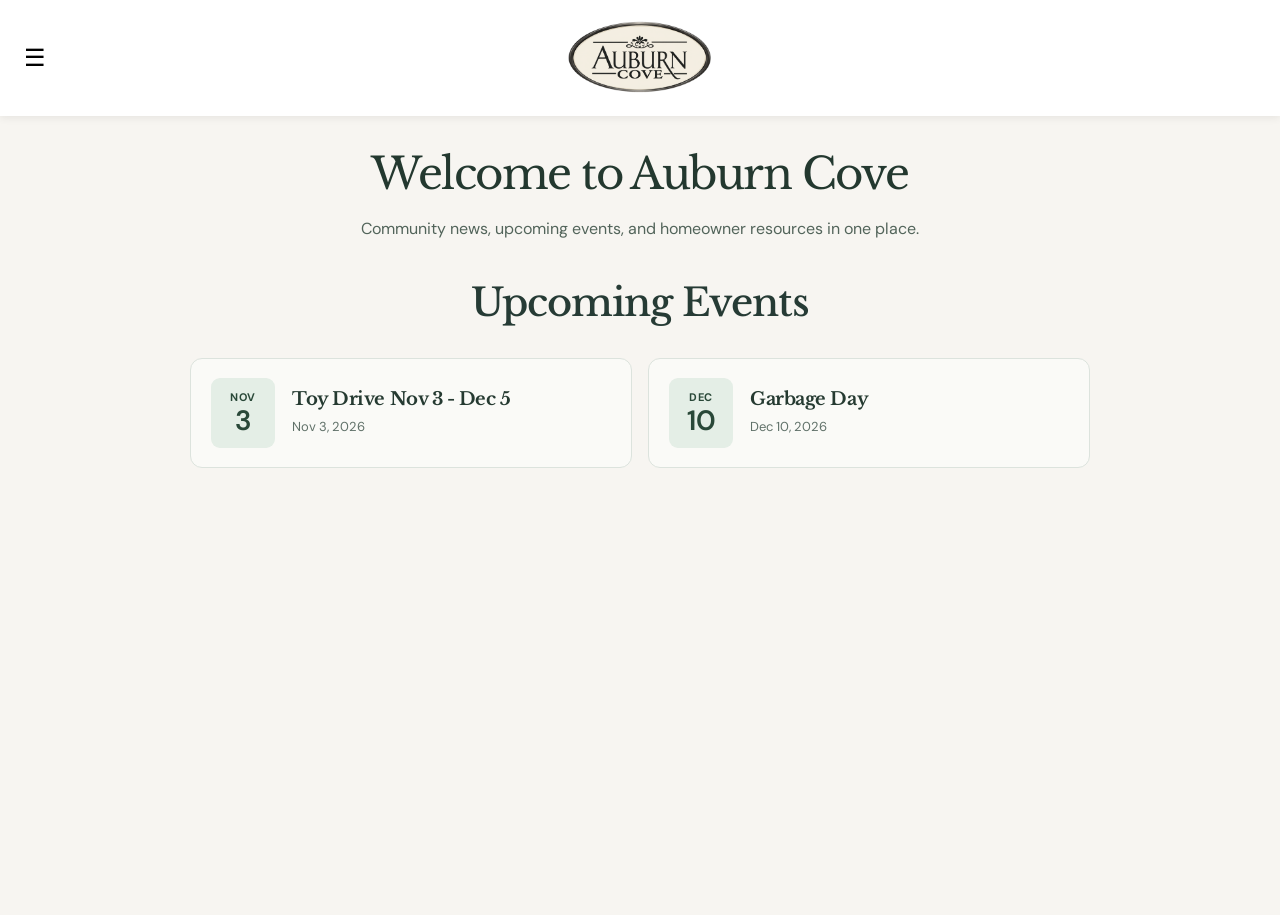
<file: index.html>
<!DOCTYPE html>

<html lang="en"><head><meta charset="utf-8"/><meta content="width=device-width,initial-scale=1" name="viewport"/><meta content="#263b35" name="theme-color"/><meta content="Auburn Cove community website, news, resources, and resident information." name="description"/><title>Auburn Cove | Community</title><link href="apple-touch-icon.png" rel="apple-touch-icon" sizes="180x180"/><link href="app-icon-512.png" rel="icon" type="image/png"/><meta content="Auburn Cove" name="apple-mobile-web-app-title"/><link href="styles.css" rel="stylesheet"/><link href="calendar.css" rel="stylesheet"/><link href="home-events.css" rel="stylesheet"/><style>.google-calendar-section{width:100%;max-width:none;margin:0;padding:12px clamp(8px,2vw,32px) 24px;box-sizing:border-box}.google-calendar-section iframe{max-width:none} .google-calendar-crop{width:100%;height:572px;overflow:hidden} .google-calendar-crop iframe{width:calc(100% + 16px)!important;height:616px!important;margin:-8px 0 0 -8px}@media(max-width:700px){.google-calendar-section{padding:8px 4px 16px}.google-calendar-crop iframe{height:616px!important}}
/* Calendar page: eliminate extra space below the cropped embed. */
#calendar { min-height:0 !important; background:#f1f4f9 !important; }
#calendar .google-calendar-section { padding-bottom:0 !important; margin-bottom:0 !important; }
html:has(#calendar:not([hidden])),
body:has(#calendar:not([hidden])),
body:has(#calendar:not([hidden])) main {
  background:#f1f4f9 !important;
  min-height:100%;
}
</style><style id="topbar-logo-style">.topbar{position:relative;min-height:64px;box-sizing:border-box;padding-left:max(104px,env(safe-area-inset-left))}.topbar-logo{position:absolute;left:16px;top:50%;transform:translateY(-50%);display:flex;align-items:center;justify-content:center;width:76px;height:52px;text-decoration:none;z-index:2}.topbar-logo img{display:block;max-width:100%;max-height:100%;width:auto;height:auto;object-fit:contain}@media(max-width:700px){.topbar{padding-left:94px}.topbar-logo{left:10px;width:74px;height:48px}}</style><style id="homepage-header-refresh">/* Homepage without duplicate large logo */
#home .hero{display:block;min-height:0}
#home .hero-copy{padding:clamp(42px,6vw,76px) clamp(24px,8vw,110px);min-height:0}
/* Header logo approximately 10% larger, across every page */
.topbar-logo{width:104.5px!important;height:71.5px!important}
.topbar{padding-left:max(140px,env(safe-area-inset-left))!important;min-height:84px!important}
@media(max-width:700px){.topbar-logo{width:101.75px!important;height:66px!important}.topbar{padding-left:128px!important}}
</style><style id="calendar-page-background">#calendar{background:#f1f4f9;min-height:calc(100vh - 64px)}#calendar .google-calendar-section{background:#f1f4f9}</style><style id="homepage-warm-refresh">
/* Fill the entire visible homepage, including below the content. */
html:has(#home:not([hidden])),
body:has(#home:not([hidden])),
body:has(#home:not([hidden])) main {background:#f7f5f1!important;min-height:100vh;}

#home, #home .hero, #home .hero-copy, #home .home-upcoming { background:#f7f5f1!important; }
.topbar-logo{width:114.95px!important;height:78.65px!important;}
.topbar{padding-left:max(153px,env(safe-area-inset-left))!important;min-height:91px!important;}
@media(max-width:700px){.topbar-logo{width:111.925px!important;height:72.6px!important;}.topbar{padding-left:140px!important;}}
</style><style id="navigation-right-align">
/* Keep the logo on the left and align desktop navigation to the right. */
@media (min-width:701px) {
  .topbar { display:flex; align-items:center; justify-content:flex-end; }
  .topbar #nav { margin-left:auto; margin-right:0; }
}
</style><style id="mobile-navigation-right-fix">
/* On phones, keep the logo left and the hamburger menu right. */
@media (max-width:700px) {
  .topbar { display:flex !important; align-items:center !important; justify-content:flex-end !important; }
  .topbar > #menu { margin-left:auto !important; margin-right:0 !important; flex-shrink:0; }
  .topbar > #nav { right:12px; left:auto; }
}
</style><style id="topbar-logo-plus-ten-percent">
/* Header logo: another 10% larger, desktop and mobile. */
.topbar-logo{width:126.445px!important;height:86.515px!important;}
.topbar{padding-left:max(169px,env(safe-area-inset-left))!important;min-height:101px!important;}
@media(max-width:700px){
  .topbar-logo{width:123.1175px!important;height:79.86px!important;}
  .topbar{padding-left:154px!important;min-height:101px!important;}
}
</style><style id="sticky-site-header">
/* Keep the existing logo and navigation visible as the page scrolls. */
.topbar {
  position: sticky !important;
  top: 0;
  z-index: 1000;
  background: #ffffff;
  box-shadow: 0 2px 8px rgba(0,0,0,0.07);
}
/* Preserve the right-aligned mobile menu and keep its dropdown above content. */
.topbar #nav { z-index: 1001; }
</style><style id="auburn-cove-app-page-consistency">
/* Keep all six views visually continuous with the browser viewport. */
:root { --ac-page-bg: #f7f5f1; --ac-calendar-bg: #f1f4f9; }
html, body { margin: 0; min-height: 100%; }
body { overflow-x: hidden; }
main { width: 100%; min-height: calc(100vh - 101px); min-height: calc(100dvh - 101px); }
.site-page { box-sizing: border-box; width: 100%; min-height: calc(100vh - 101px); min-height: calc(100dvh - 101px); margin: 0; border: 0; }
.site-page[hidden] { display: none !important; }
#home, #home .hero, #home .hero-copy, #home .home-upcoming,
#outreach, #newsletter, #documents, #contact { background-color: var(--ac-page-bg) !important; }
#calendar, #calendar .google-calendar-section { background-color: var(--ac-calendar-bg) !important; }
/* Remove leftover calendar section whitespace; do not alter its iframe crop. */
#calendar .google-calendar-section { margin: 0; padding-bottom: 0 !important; border: 0; }
/* Compact secondary pages while preserving readable, intentional content padding. */
#outreach .community-content, #newsletter .community-content,
#documents .community-content { padding-top: clamp(24px, 4vh, 48px); padding-bottom: clamp(24px, 4vh, 48px); }
#contact .contact { padding-top: clamp(28px, 5vh, 60px); padding-bottom: clamp(28px, 5vh, 60px); }
/* Contact disclaimer is intentionally dark, not an unwanted border. */
#contact .site-disclaimer { margin: 0; }
@media (max-width: 700px) {
  #outreach .community-content, #newsletter .community-content,
  #documents .community-content { padding: 26px 20px 32px; }
  #contact .contact { padding: 32px 20px; }
}
</style><style id="home-edge-to-edge-fix">
/* Remove unintended page-edge gutters and extra viewport-height scroll. */
html:has(#home:not([hidden])),
body:has(#home:not([hidden])) { background: #f7f5f1 !important; margin: 0 !important; }
body:has(#home:not([hidden])) main { min-height: calc(100vh - 101px) !important; min-height: calc(100dvh - 101px) !important; background: #f7f5f1 !important; }
#home { width:100% !important; max-width:none !important; margin:0 !important; padding:0 !important; border:0 !important; box-shadow:none !important; min-height:calc(100vh - 101px) !important; min-height:calc(100dvh - 101px) !important; background:#f7f5f1 !important; }
#home .hero { width:100%; max-width:none; margin:0; border:0; box-shadow:none; }
#home .home-upcoming { box-sizing:border-box; width:100%; max-width:none; margin:0; border:0; box-shadow:none; background:#f7f5f1 !important; }
</style><style id="auburn-cove-centered-app-header">
/* Same app-style header and hamburger navigation on every screen size. */
.topbar {
  position:sticky !important;
  top:0 !important;
  display:flex !important;
  align-items:center !important;
  justify-content:flex-start !important;
  box-sizing:border-box !important;
  width:100% !important;
  min-height:116px !important;
  padding:0 18px !important;
  z-index:1000 !important;
}
.topbar .topbar-logo {
  position:absolute !important;
  left:50% !important;
  top:50% !important;
  transform:translate(-50%,-50%) !important;
  width:145.412px !important;
  height:99.492px !important;
  display:flex !important;
  align-items:center !important;
  justify-content:center !important;
  margin:0 !important;
}
.topbar .topbar-logo img { max-width:100% !important; max-height:100% !important; object-fit:contain !important; }
.topbar > #menu {
  display:flex !important;
  align-items:center !important;
  justify-content:center !important;
  position:relative !important;
  left:auto !important;
  right:auto !important;
  margin:0 auto 0 0 !important;
  z-index:1003 !important;
  cursor:pointer;
}
.topbar > #nav {
  position:absolute !important;
  top:calc(100% - 1px) !important;
  left:12px !important;
  right:auto !important;
  width:min(310px,calc(100vw - 24px)) !important;
  max-width:calc(100vw - 24px) !important;
  box-sizing:border-box !important;
  margin:0 !important;
  padding:8px !important;
  background:#fff !important;
  border:1px solid #e1e6e2 !important;
  border-radius:0 0 12px 12px !important;
  box-shadow:0 12px 24px rgba(0,0,0,.13) !important;
  display:none !important;
  flex-direction:column !important;
  align-items:stretch !important;
  gap:0 !important;
  z-index:1002 !important;
}
.topbar > #nav.open { display:flex !important; }
.topbar > #nav a { display:block !important; width:100% !important; box-sizing:border-box !important; padding:12px 14px !important; text-align:left !important; }
@media(max-width:700px) {
  .topbar { min-height:111px !important; padding:0 12px !important; }
  .topbar .topbar-logo { width:141.585px !important; height:91.839px !important; }
  .topbar > #menu { margin:0 auto 0 0 !important; }
}
/* Match page heights to the new fixed-height header. */
main, .site-page { min-height:calc(100dvh - 116px) !important; }
@media(max-width:700px) { main, .site-page { min-height:calc(100dvh - 111px) !important; } }
</style>
<style id="auburn-cove-centered-page-content">
/* Center the content, not the entire background, on all six pages. */
#home .hero,
#home .home-upcoming,
#outreach .community-content,
#newsletter .community-content,
#documents .community-content,
#contact .contact {
  box-sizing:border-box !important;
  width:100% !important;
  max-width:1100px !important;
  margin-left:auto !important;
  margin-right:auto !important;
}
/* Home: balance the welcome text and event list under the centered logo. */
#home .hero { display:block !important; min-height:0 !important; }
#home .hero-copy {
  box-sizing:border-box !important;
  width:100% !important;
  max-width:100% !important;
  margin:0 auto !important;
  padding:clamp(24px,5vh,58px) 22px clamp(22px,4vh,44px) !important;
  text-align:center !important;
}
#home .hero-copy h1, #home .hero-copy p { margin-left:auto !important; margin-right:auto !important; }
#home .home-upcoming { padding:0 22px 32px !important; }
#home .home-upcoming-heading, #home .home-upcoming-heading h2 { text-align:center !important; }
#home .home-upcoming-heading { justify-content:center !important; }
#home .home-upcoming-list { width:100% !important; max-width:900px !important; margin-left:auto !important; margin-right:auto !important; }
/* Other pages: centered headings and readable content widths. */
#outreach .community-content, #newsletter .community-content,
#documents .community-content, #contact .contact {
  padding-left:clamp(20px,5vw,50px) !important;
  padding-right:clamp(20px,5vw,50px) !important;
  text-align:center !important;
}
#outreach .community-content > p, #newsletter .community-content > p,
#documents .community-content > p, #contact .contact > p {
  max-width:760px; margin-left:auto; margin-right:auto;
}
#newsletter .community-content > img { margin-left:auto !important; margin-right:auto !important; }
#outreach .actions, #documents .actions { justify-content:center !important; }
#outreach .outreach-events { margin-left:auto !important; margin-right:auto !important; }
/* The calendar stays wide so its seven columns remain usable. */
#calendar .google-calendar-section { width:100% !important; margin:0 auto !important; }
/* The Contact disclaimer retains its full-width dark band and readable text. */
#contact .site-disclaimer > div { margin-left:auto !important; margin-right:auto !important; }
@media(max-width:700px) {
  #home .hero-copy { padding:26px 18px 20px !important; }
  #home .home-upcoming { padding:0 16px 24px !important; }
}
</style>
<style id="auburn-cove-upcoming-two-column-layout">
/* One event: center its card. Multiple events: chronological order, left-to-right,
   with no more than two cards per row. */
#home #home-upcoming-list {
  display:grid !important;
  grid-template-columns:repeat(2, minmax(0, 1fr)) !important;
  gap:16px !important;
  align-items:stretch !important;
  justify-content:center !important;
  width:100% !important;
  max-width:900px !important;
  margin:0 auto !important;
}
#home #home-upcoming-list > * {
  box-sizing:border-box !important;
  width:100% !important;
  max-width:none !important;
  min-width:0 !important;
  margin:0 !important;
}
/* A single card should occupy only half the row and sit in the center. */
#home #home-upcoming-list:has(> :only-child) {
  grid-template-columns:minmax(0, 1fr) !important;
}
#home #home-upcoming-list > :only-child {
  width:100% !important;
  max-width:442px !important;
  justify-self:center !important;
}
/* On narrow screens, preserve readable event cards. */
@media(max-width:650px) {
  #home #home-upcoming-list {grid-template-columns:minmax(0, 1fr) !important;}
  #home #home-upcoming-list > * {max-width:442px !important;justify-self:center !important;}
}
</style>
<style id="auburn-cove-contact-footer-position">
/* Keep the disclaimer in the site footer, not inside the Contact content. */
body { min-height:100vh; display:flex; flex-direction:column; }
body > main { flex:1 0 auto; }
body > footer.site-disclaimer { display:none !important; width:100%; box-sizing:border-box; flex-shrink:0; }
body:has(#contact:not([hidden])) > footer.site-disclaimer { display:block !important; }

body > footer.site-disclaimer { padding:32px max(24px,calc((100vw - 1100px)/2)); background:#20362e; color:#e5ede7; line-height:1.65; text-align:left; }
</style><style id="auburn-professional-refresh">
/* Auburn Cove visual refresh — scoped so existing site features remain intact */
@import url('https://fonts.googleapis.com/css2?family=DM+Sans:wght@400;500;600;700&family=Libre+Baskerville:wght@400;700&display=swap');
:root{--ac-ink:#23382f;--ac-muted:#52645a;--ac-cream:#f7f5f1;--ac-gold:#b99969}
body{font-family:'DM Sans',Arial,sans-serif;color:var(--ac-ink)}
h1,h2,h3,.community-content h2{font-family:'Libre Baskerville',Georgia,serif;letter-spacing:-.025em}
#home .hero{background:var(--ac-cream)!important}
#home .hero-copy{max-width:1020px;margin:0 auto;text-align:center;padding:44px 22px 34px!important}
#home .hero-copy h1{font-family:'Libre Baskerville',Georgia,serif;font-size:clamp(34px,4vw,54px);line-height:1.22;color:var(--ac-ink);letter-spacing:-.035em;margin:0 auto 14px}
#home .hero-copy p{font-size:clamp(15px,1.5vw,18px);line-height:1.7;color:var(--ac-muted);max-width:640px;margin:0 auto}
#home .ac-home-media,#home .ac-community-overview{box-sizing:border-box;width:min(1120px,calc(100% - 40px));margin:0 auto}
#home .ac-home-media{position:relative;overflow:hidden;border-radius:13px;box-shadow:0 12px 36px rgba(22,42,32,.1)}
#home .ac-home-media img{display:block;width:100%;height:clamp(245px,36vw,450px);object-fit:cover;object-position:center 53%}
#home .ac-home-media figcaption{position:absolute;right:14px;bottom:12px;background:rgba(20,35,29,.68);color:#fff;border-radius:5px;padding:5px 9px;font-size:11px}
#home .ac-home-links{display:grid;grid-template-columns:repeat(4,minmax(0,1fr));gap:13px;max-width:1120px;margin:26px auto 0;padding:0 20px;box-sizing:border-box}
#home .ac-home-links a{display:block;padding:19px 17px;background:#fff;border:1px solid #e3e7e1;border-radius:10px;color:var(--ac-ink);text-decoration:none;transition:transform .15s,box-shadow .15s}
#home .ac-home-links a:hover,#home .ac-home-links a:focus-visible{transform:translateY(-2px);box-shadow:0 7px 20px rgba(20,40,28,.09)}
#home .ac-home-links strong{display:block;font-size:15px;font-weight:700;margin-bottom:5px}
#home .ac-home-links span{display:block;font-size:13px;line-height:1.5;color:var(--ac-muted)}
#home .ac-community-overview{margin:44px auto 54px;padding:0 0 4px;text-align:center}
#home .ac-community-overview h2{font-size:clamp(25px,3vw,33px);margin:0 0 13px;color:var(--ac-ink)}
#home .ac-community-overview>p{max-width:650px;margin:0 auto 22px;color:var(--ac-muted);line-height:1.7;font-size:15px}
#home .ac-community-overview figure{margin:0;background:#fff;padding:10px 10px 12px;border:1px solid #e3e7e1;border-radius:12px}
#home .ac-community-overview img{display:block;width:100%;height:auto;border-radius:6px}
#home .ac-community-overview figcaption{font-size:12px;line-height:1.5;color:#52645a;margin-top:9px}
#home .home-upcoming{max-width:1120px!important;margin:0 auto!important;padding-left:20px!important;padding-right:20px!important}
#home .home-upcoming h2{font-family:'Libre Baskerville',Georgia,serif}
@media(max-width:760px){#home .ac-home-links{grid-template-columns:repeat(2,minmax(0,1fr));gap:10px;padding:0 15px}#home .ac-home-media,#home .ac-community-overview{width:calc(100% - 30px)}#home .ac-home-media img{height:255px}#home .hero-copy{padding:28px 18px 25px!important}#home .ac-home-links a{padding:15px 12px}#home .ac-community-overview{margin:35px auto}}
@media(max-width:360px){#home .ac-home-links{grid-template-columns:1fr}}
</style><style id="auburn-homepage-cleanup">/* Simple homepage: real community photo, welcome, and upcoming events */
#home .hero-copy{padding:32px 20px 24px!important}
#home .hero-copy h1{font-size:clamp(30px,3.4vw,44px)!important}
#home .hero-copy p{font-size:16px!important}
#home .ac-home-media{margin:0 auto 34px!important;max-width:1100px!important;width:calc(100% - 36px)!important;box-shadow:none!important;border-radius:8px!important}
#home .ac-home-media img{height:clamp(230px,34vw,420px)!important;object-fit:cover!important}
#home .home-upcoming{padding-bottom:48px!important}
@media(max-width:700px){#home .hero-copy{padding:28px 18px 22px!important}#home .ac-home-media{width:calc(100% - 24px)!important;margin-bottom:24px!important}#home .ac-home-media img{height:235px!important}}
</style><style id="auburn-contact-aerial-background">
/* Contact page only: subtle neighborhood aerial beneath readable content. */
#contact {position:relative;isolation:isolate;background:#f7f5f1;min-height:calc(100vh - 80px)}
#contact::before {content:"";position:absolute;inset:0;z-index:-1;pointer-events:none;background:linear-gradient(rgba(247,245,241,.88),rgba(247,245,241,.88)),url("auburn-cove-contact-aerial.jpg") center center / cover no-repeat;}
#contact .contact {position:relative;z-index:1;}
#contact .contact form {background:rgba(255,255,255,.82);border:1px solid rgba(216,224,218,.8);border-radius:14px;padding:24px;box-sizing:border-box;}
@media(max-width:600px){#contact::before{background:linear-gradient(rgba(247,245,241,.92),rgba(247,245,241,.92)),url("auburn-cove-contact-aerial.jpg") center center / cover no-repeat}#contact .contact form{padding:18px}}
</style></head><body>
<header class="topbar"><a aria-label="Auburn Cove — Home" class="topbar-logo" href="#home"><img alt="Auburn Cove" src="auburn-cove-logo-transparent.png"/></a><button aria-controls="nav" aria-expanded="false" class="menu" id="menu">☰ <span class="sr-only">Toggle menu</span></button><nav aria-label="Main navigation" id="nav"><a href="#home">Home</a><a href="#calendar">Calendar</a><a href="#outreach">Community Outreach</a><a href="#contact">Contact</a><a href="#documents">Documents</a><a href="#zoom">HOA Meeting</a><a href="#newsletter">Newsletters</a></nav></header>
<main><div class="site-page" id="home">
<div aria-live="polite" hidden="" id="auburn-success-banner" role="status" style="max-width:760px;margin:24px auto 12px;padding:18px 22px;background:#e8f3e9;border:1px solid #8ab399;border-radius:10px;color:#20362e;text-align:center;box-sizing:border-box;box-shadow:0 2px 8px #20362e14"><strong style="display:block;font-size:18px;margin-bottom:5px">✓ Message sent successfully!</strong><span>Thank you for contacting Auburn Cove. Your message has been submitted.</span><button aria-label="Dismiss confirmation" id="auburn-success-dismiss" style="display:block;margin:12px auto 0;padding:5px 12px;border:1px solid #789b81;border-radius:6px;background:transparent;color:#20362e;cursor:pointer" type="button">Close</button></div><section class="hero"><div class="hero-copy"><h1>Welcome to Auburn Cove</h1><p>Community news, upcoming events, and homeowner resources in one place.</p></div></section>
<section aria-labelledby="home-upcoming-title" class="home-upcoming">
<div class="home-upcoming-heading"><div><h2 id="home-upcoming-title">Upcoming Events</h2></div></div>
<div aria-live="polite" class="home-upcoming-list" id="home-upcoming-list"><p class="home-events-empty">Loading community events…</p></div>
</section></div>
<div class="site-page" hidden="" id="calendar">
<section aria-label="Auburn Cove community calendar" class="google-calendar-section">
<div class="google-calendar-crop"><iframe frameborder="0" height="600" loading="lazy" scrolling="no" src="https://calendar.google.com/calendar/embed?height=600&amp;wkst=1&amp;ctz=America%2FNew_York&amp;showPrint=0&amp;showTitle=0&amp;showNav=0&amp;showTabs=0&amp;showCalendars=0&amp;showTz=0&amp;showDate=0&amp;src=NzRjMTQyZjczZTk5MDlhZjg0MTZmZjczNzE0M2EyOTdlOTMyNzRlZjYzNjYzYWRhMjE4ZmQ4MTI2ZGQ0YTkxMUBncm91cC5jYWxlbmRhci5nb29nbGUuY29t&amp;color=%23f6bf26" style="display:block;width:100%;height:600px;border:0" title="Auburn Cove Google Calendar" width="1500"></iframe></div>
</section>
</div>
<div class="site-page" hidden="" id="outreach"><section class="community-content">
<p class="eyebrow">GET INVOLVED</p><h2>Community Outreach</h2>
<article aria-labelledby="holiday-gifts-title" style="max-width:760px;margin:24px auto 30px;padding:clamp(20px,4vw,34px);background:#fff;border:1px solid #d8e0da;border-radius:14px;box-shadow:0 4px 16px rgba(35,56,47,.06);text-align:left;box-sizing:border-box">
<p style="margin:0 0 8px;font-size:12px;font-weight:700;letter-spacing:.12em;text-transform:uppercase;color:#60786a">Holiday Community Giving</p>
<h3 id="holiday-gifts-title" style="margin:0 0 12px;color:#23382f;font-size:clamp(24px,4vw,32px);line-height:1.2">Holiday Gifts for Kids Drive</h3>
<p style="margin:0 0 18px;line-height:1.65;color:#435b4e">Help make the holidays brighter for local children! Sentry Management is collecting <strong>new, unwrapped toys and gifts</strong>.</p>
<div style="background:#f2f6f1;border-radius:10px;padding:16px 18px;margin:0 0 18px;color:#23382f">
<p style="margin:0 0 8px"><strong>Auburn Cove neighborhood drop-off:</strong> November 3–December 6, 2026</p>
<p style="margin:0 0 6px"><strong>Location:</strong> 705 Daphne Drive, Polk City, FL 33868</p>
</div>
<p style="margin:0 0 8px;color:#23382f;font-weight:700">Suggested gifts</p>
<p style="margin:0 0 20px;line-height:1.65;color:#435b4e">Toys, board games, puzzles, sports balls, toy cars and trucks, LEGO sets, dolls, action figures, arts and crafts, jewelry kits, infant toys, and bicycles.</p>
<a class="btn primary" href="Holiday Gifts for Kids Drop Off.pdf" rel="noopener noreferrer" target="_blank">View Holiday Gifts Flyer (PDF)</a>
<p style="font-size:13px;line-height:1.55;color:#64776b;margin:16px 0 0">Please note: the flyer also advertises a separate Sentry Clermont office collection (November 1–December 11). The Auburn Cove neighborhood drop-off dates and address above are from Sentry's accompanying notice.</p>
</article></section></div>
<div class="site-page" hidden="" id="newsletter"><section class="community-content"><h2>Auburn Cove Newsletters</h2><p>Read community news, seasonal reminders, neighborhood highlights, and announcements here.</p><div aria-live="polite" class="newsletter-list" id="newsletter-list"><div style="max-width:620px;margin:24px auto;padding:24px;background:#fff;border:1px solid #d8e0da;border-radius:12px;text-align:center"><h3 style="margin:0 0 10px;color:#23382f">November 2026 Newsletter</h3><p style="margin:0 0 18px;color:#52665c">Board updates, community reminders, and seasonal news.</p><a class="btn primary" href="Auburn_Cove_November_2026_Newsletter_Mockup.pdf" rel="noopener noreferrer" target="_blank">View PDF</a></div></div></section></div>
<div class="site-page" hidden="" id="documents"><section class="community-content"><p>Official Auburn Cove HOA documents and homeowner information are maintained through Sentry Management. Visit the management website to access available records and homeowner services.</p><div class="actions"><a class="btn primary" href="https://www.accesssentrymgt.com/dx/sentrywp/index.html" rel="noopener noreferrer" target="_blank">Open Sentry Management Website →</a></div><p><small>You may need to sign in to Sentry Management to view certain documents.</small></p>
<section aria-labelledby="homeowner-forms-heading" style="max-width:720px;margin:34px auto 0;text-align:left">
<h3 id="homeowner-forms-heading" style="color:#23382f;text-align:center;font-size:1.5rem;margin:0 0 16px">Homeowner Forms</h3>
<div style="background:#fff;border:1px solid #d8e0da;border-radius:14px;padding:24px;box-shadow:0 4px 18px rgba(35,56,47,.06)">
<div style="display:flex;gap:14px;align-items:flex-start;flex-wrap:wrap">
<div aria-hidden="true" style="font-size:32px;line-height:1">📄</div>
<div style="flex:1;min-width:210px"><h4 style="color:#23382f;margin:0 0 7px;font-size:1.18rem">Architectural Review Application</h4>
<p style="color:#52645a;margin:0 0 10px;line-height:1.55">Request HOA approval for exterior improvements, including fences, pools, landscaping, screening, driveway extensions, and exterior color changes.</p>
<p style="color:#52645a;margin:0 0 16px;line-height:1.55"><strong>Important:</strong> Homeowners must obtain HOA approval and any required city permits before beginning work. All improvements must comply with applicable City of Auburndale codes and requirements.</p>
<a class="btn primary" href="documents/Auburn_Cove_Architectural_Review_Application.pdf" target="_blank" rel="noopener noreferrer" aria-label="Open or download Architectural Review Application PDF">View / Download Application</a></div>
</div></div></section>
<div style="max-width:650px;margin:28px auto 0;text-align:center">
<h3 style="color:#23382f">Need Help Finding a Document?</h3>
<p style="color:#52645a;line-height:1.7">If you need help locating a document or information, please visit our <a href="#contact">Contact</a> page and let us know what you're looking for. We'll be happy to help point you in the right direction.</p>
</div></section></div>
<div class="site-page" hidden="" id="zoom"><section aria-labelledby="zoom-title" class="zoom-meetings" style="max-width:900px;margin:0 auto;padding:52px 22px 80px;text-align:center;box-sizing:border-box">
<div style="max-width:650px;margin:24px auto 0;background:#fff;border:1px solid #d8e0da;border-radius:14px;padding:36px 26px;box-sizing:border-box">
<h3 style="font-size:1.35rem;color:#23382f;margin:0 0 18px">Next HOA Meeting: Date TBD</h3>
<div style="background:#e9eee9;border-radius:9px;padding:18px 20px;margin:20px auto;max-width:510px;text-align:center;color:#23382f;line-height:1.6"><strong>Private Homeowner Invitations</strong><p style="margin:7px 0 0">Meeting access details will be emailed to homeowners before each meeting. Please check your email for joining instructions.</p></div>
<p style="margin:16px auto 0;max-width:520px;line-height:1.7;color:#52665c;font-size:.95rem">During the meeting, homeowners can use the <strong>Raise Hand</strong> feature to request permission to speak. The host will recognize speakers in turn.</p>
<p style="margin:12px auto 0;max-width:520px;line-height:1.6;color:#52665c;font-size:.88rem;font-style:italic">To allow everyone an opportunity to speak, please limit comments or concerns to three (3) minutes per homeowner.</p>
</div>
</section></div><div class="site-page" hidden="" id="contact"><section class="contact" style="max-width:680px;margin:0 auto;padding:48px 20px 72px;text-align:center">
<p class="eyebrow">GET IN TOUCH</p>
<h2>Questions &amp; Suggestions</h2>
<p>Have a question or suggestion for Auburn Cove? Send us a message below.</p>
<form action="https://formspree.io/f/mwllnqva" id="auburn-contact-form" method="POST" style="text-align:left;display:grid;gap:16px;margin:30px auto 0;max-width:560px">
<label style="display:grid;gap:6px;font-weight:600">Name <input autocomplete="name" maxlength="120" name="Name" required="" style="box-sizing:border-box;width:100%;padding:12px;border:1px solid #bac9be;border-radius:8px;font:inherit;background:#fff;color:#20362e" type="text"/></label>
<label style="display:grid;gap:6px;font-weight:600">Address <input autocomplete="street-address" maxlength="250" name="Address" placeholder="Street address" required="" style="box-sizing:border-box;width:100%;padding:12px;border:1px solid #bac9be;border-radius:8px;font:inherit;background:#fff;color:#20362e" type="text"/></label>
<label style="display:grid;gap:6px;font-weight:600">Email <input autocomplete="email" maxlength="254" name="email" required="" style="box-sizing:border-box;width:100%;padding:12px;border:1px solid #bac9be;border-radius:8px;font:inherit;background:#fff;color:#20362e" type="email"/></label>
<label style="display:grid;gap:6px;font-weight:600">Subject <select name="Topic" required="" style="box-sizing:border-box;width:100%;padding:12px;border:1px solid #bac9be;border-radius:8px;font:inherit;background:#fff;color:#20362e"><option disabled="" selected="" value="">Select a topic</option><option>General question</option><option>Community suggestion</option><option>Website feedback</option><option>Other</option></select></label>
<label style="display:grid;gap:6px;font-weight:600">Message <textarea maxlength="5000" minlength="5" name="Message" placeholder="Write your message here..." required="" rows="6" style="box-sizing:border-box;width:100%;padding:12px;border:1px solid #bac9be;border-radius:8px;font:inherit;background:#fff;color:#20362e;resize:vertical"></textarea></label>
<button style="justify-self:center;cursor:pointer;border:0;border-radius:6px;background:#20362e;color:white;padding:13px 30px;font:600 16px inherit;min-height:46px" type="submit">Send Message</button>
<p style="text-align:center;font-size:13px;line-height:1.5;color:#56695f;margin:0">Please do not include sensitive personal information. For emergencies, call 911.</p>
<p aria-live="polite" hidden="" id="auburn-form-status" role="status" style="margin:14px auto 0;text-align:center;color:#20362e"></p></form></section></div></main><script src="script.js"></script><script defer="" src="calendar.js"></script><footer class="site-disclaimer"><div style="max-width:1100px;margin:auto"><strong style="display:block;font-size:22px;color:#fff;margin-bottom:8px">Auburn Cove</strong><span style="display:block;font-weight:600;margin-bottom:12px">Community Information &amp; Disclaimer</span><p style="margin:0 0 12px;font-size:14px">This website is provided as a community information resource for Auburn Cove residents and visitors. While reasonable efforts are made to keep information accurate and current, content may contain errors, omissions, or outdated details and is subject to change without notice.</p><p style="margin:0 0 12px;font-size:14px">Official HOA governing documents, policies, notices, and records are maintained by the Association and its management company. In the event of any discrepancy, official Association records and applicable law take precedence over information published here.</p><p style="margin:0 0 16px;font-size:14px">Community event details are provided for convenience and may change or be canceled.</p><div style="border-top:1px solid #52685d;padding-top:12px;font-size:12px;color:#cbd7ce">© 2026 Auburn Cove. Community information website.</div></div></footer><script>
// Display the success confirmation on Home after the verified submission redirect.
(function () {
  const banner = document.getElementById('auburn-success-banner');
  if (!banner) return;
  if (sessionStorage.getItem('auburnContactSent') === '1') {
    sessionStorage.removeItem('auburnContactSent');
    banner.hidden = false;
  }
  document.getElementById('auburn-success-dismiss').addEventListener('click', function () {
      banner.hidden = true;
      sessionStorage.removeItem('auburnContactSent');
    });
})();
// Send the form without leaving the website; return home only after Formspree confirms success.
(function () {
  const form = document.getElementById('auburn-contact-form');
  if (!form) return;
  const status = document.getElementById('auburn-form-status');
  form.addEventListener('submit', async function (event) {
    event.preventDefault();
    if (!form.reportValidity()) return;
    const button = form.querySelector('button[type="submit"]');
    button.disabled = true;
    button.textContent = 'Sending…';
    status.hidden = true;
    try {
      const response = await fetch(form.action, {
        method: 'POST',
        body: new FormData(form),
        headers: { 'Accept': 'application/json' }
      });
      if (!response.ok) throw new Error('Submission was not accepted');
      form.reset();
      // Only mark success after Formspree has accepted the submission.
      sessionStorage.setItem('auburnContactSent', '1');
      // Hash navigation usually does not reload this page, so show the confirmation now.
      const banner = document.getElementById('auburn-success-banner');
      if (banner) banner.hidden = false;
      sessionStorage.removeItem('auburnContactSent');
      window.location.hash = 'home';
      // If already on #home, ensure the Home section is visible.
      document.getElementById('home')?.removeAttribute('hidden');
      banner?.scrollIntoView({ behavior: 'auto', block: 'start' });
    } catch (error) {
      status.textContent = 'Your message could not be sent. Please try again.';
      status.hidden = false;
    } finally {
      button.disabled = false;
      button.textContent = 'Send Message';
    }
  });
})();
</script></body></html>
</file>
<file: styles.css>
:root{--green:#263b35;--green2:#344e44;--cream:#f6f4ef;--ink:#27332f;--muted:#66736c;--line:#e4e6df}*{box-sizing:border-box}html{scroll-behavior:smooth}body{margin:0;font-family:Arial,Helvetica,sans-serif;color:var(--ink);background:#fff;line-height:1.6}a{color:inherit;text-decoration:none}.topbar{height:84px;display:flex;align-items:center;justify-content:space-between;padding:0 max(5%,calc((100vw - 1240px)/2));background:white;position:sticky;top:0;z-index:10;box-shadow:0 1px 10px #0000000b}.brand{display:flex;align-items:center;gap:12px;font-family:Georgia,serif;font-size:23px;font-weight:bold;line-height:1.15}.brand small{display:block;font:10px Arial,sans-serif;letter-spacing:2.5px;text-transform:uppercase;color:var(--muted);margin-top:5px}.brandmark{display:grid;place-items:center;background:var(--green);color:white;width:46px;height:46px;font:italic 20px Georgia,serif;border-radius:50%}nav{display:flex;align-items:center;gap:24px;font-size:13px;font-weight:600}nav a:hover{color:#739182}.nav-login,.btn.primary{background:var(--green);color:white;padding:12px 18px;border-radius:4px}.nav-login:hover,.btn.primary:hover{background:var(--green2);color:white}.menu{display:none;background:none;border:0;font-size:24px}.hero{display:grid;grid-template-columns:52% 48%;min-height:535px;background:var(--cream)}.hero-image{min-height:535px;overflow:hidden}.hero-image img{height:100%;width:100%;object-fit:cover;object-position:center}.hero-copy{padding:70px 10% 65px 11%;display:flex;flex-direction:column;justify-content:center}.eyebrow{font-size:11px;font-weight:bold;letter-spacing:3px;color:#778c7b;margin:0 0 17px}.hero h1{font:normal clamp(42px,4.2vw,72px)/1.12 Georgia,serif;margin:0 0 25px}.hero h1 em{font-weight:normal;color:#597363}.hero-copy>p:not(.eyebrow){color:var(--muted);font-size:17px;max-width:450px}.actions{display:flex;flex-wrap:wrap;gap:12px;margin-top:23px}.btn{display:inline-block;padding:12px 18px;font-size:13px;font-weight:bold;border-radius:4px}.btn.outline{border:1px solid #a4aea5}.intro{text-align:center;padding:80px 24px 40px;max-width:740px;margin:auto}.intro h2,.split-section h2,.news h2,.contact h2{font:normal clamp(32px,3vw,44px) Georgia,serif;margin:0 0 20px}.intro>p:last-child,.split-section p,.contact>p:last-child{color:var(--muted)}.cards{max-width:1180px;margin:0 auto;padding:20px 25px 95px;display:grid;grid-template-columns:repeat(3,1fr);gap:20px}.card{border:1px solid var(--line);padding:32px;min-height:260px;border-radius:7px;transition:transform .2s,box-shadow .2s}.card:hover{transform:translateY(-3px);box-shadow:0 12px 28px #00000012}.card-icon{font-size:30px;color:#567364}.card h3,.announcement h3{font:normal 24px Georgia,serif;margin:15px 0 8px}.card p{color:var(--muted);font-size:14px}.card>span:last-child{font-size:12px;font-weight:bold;color:#567364}.split-section{padding:80px max(6%,calc((100vw - 1120px)/2));display:grid;grid-template-columns:1fr 1fr;gap:85px;align-items:center}.pale{background:var(--cream)}.note{font-size:13px;font-style:italic}.list-panel{border:1px solid var(--line);border-radius:7px;background:white}.list-panel>div{padding:19px;display:flex;align-items:center;gap:14px;border-bottom:1px solid var(--line)}.list-panel>div:last-child{border:0}.list-panel span{flex:1;font-weight:bold;font-size:14px}.list-panel small{color:var(--muted);font-size:11px}.topic-list{display:grid;grid-template-columns:1fr 1fr;gap:12px}.topic-list span{background:white;padding:22px;border-radius:6px;font-weight:bold;font-size:14px}.news{max-width:900px;margin:auto;padding:85px 24px}.announcement{border-left:4px solid #678675;background:var(--cream);padding:27px 30px}.tag{font-size:10px;letter-spacing:2px;color:#58745e;font-weight:bold}.announcement p{color:var(--muted)}.portal{background:var(--green);color:white;padding:75px max(6%,calc((100vw - 1120px)/2));display:grid;grid-template-columns:1fr 1fr;gap:70px;align-items:center}.portal h2{font:normal 42px Georgia,serif;margin:0 0 15px}.portal p{color:#d0dcd3}.light{color:#b6d0be}.portal-panel{background:white;color:var(--ink);padding:30px;border-radius:7px;text-align:center}.portal-panel>span{font-size:28px}.portal-panel h3{font:normal 25px Georgia,serif}.portal-panel p{color:var(--muted);font-size:14px}.portal-panel button{border:0;background:#dfe4df;color:#5f6b64;padding:12px 20px;border-radius:4px;font-weight:bold;cursor:not-allowed}.contact{text-align:center;padding:85px 20px}footer{background:#192c26;color:white;padding:35px 6%;display:flex;flex-wrap:wrap;gap:15px;justify-content:space-between;align-items:center}footer strong{font:24px Georgia,serif}footer span,footer small{color:#bac7bf;font-size:12px}.sr-only{position:absolute;width:1px;height:1px;overflow:hidden;clip:rect(0,0,0,0)}section{scroll-margin-top:84px}@media(max-width:900px){.topbar{height:72px;padding:0 20px}.menu{display:block}nav{display:none;position:absolute;top:72px;left:0;right:0;background:white;padding:20px;box-shadow:0 10px 20px #0002;flex-direction:column;align-items:stretch;gap:13px}nav.open{display:flex}.hero{grid-template-columns:1fr}.hero-image{min-height:0;height:300px}.hero-copy{padding:45px 7% 60px}.cards{grid-template-columns:1fr}.split-section,.portal{grid-template-columns:1fr;gap:30px;padding:65px 7%}.topic-list{grid-template-columns:1fr 1fr}}@media(max-width:480px){.hero-image{height:225px}.brand{font-size:19px}.brandmark{width:40px;height:40px}.topic-list{grid-template-columns:1fr}.cards{padding-bottom:55px}.intro{padding-top:55px}footer{flex-direction:column;align-items:flex-start}}

/* Show only the selected page; keep the welcome image exclusive to Home. */
.site-page[hidden]{display:none!important}
.site-page{min-height:calc(100vh - 180px)}
nav a[aria-current="page"]:not(.nav-login){color:#597363;text-decoration:underline;text-underline-offset:6px}

/* Auburn Cove Community page */
.community-content{max-width:960px;margin:0 auto;padding:70px 28px 90px}
.community-content h2{font:normal clamp(34px,3.5vw,48px) Georgia,serif;margin:0 0 26px}
.community-content h3{font:normal 29px Georgia,serif;margin:42px 0 12px}
.community-content p,.community-content li{color:var(--muted);font-size:16px;line-height:1.85}
.community-content ul{padding-left:25px;margin:12px 0 25px}
.community-photo{margin:40px 0 45px}
.community-photo img{display:block;width:100%;height:auto;border-radius:10px}
.community-photo figcaption{text-align:center;font-size:13px;color:var(--muted);margin-top:11px}
.community-content .note{font-size:14px}
.community-link{font-weight:bold;color:var(--green);text-decoration:underline;text-underline-offset:3px}
@media(max-width:600px){.community-content{padding:45px 20px 65px}.community-photo{margin:28px 0 34px}.community-content h3{margin-top:32px}}

/* Public calendar and newsletter pages */
.calendar-frame{width:100%;height:650px;border:1px solid #e2e5df;border-radius:10px;overflow:hidden;background:#fff;margin:28px 0}
.calendar-frame iframe{width:100%;height:100%;border:0}
.newsletter-list{display:grid;gap:18px;margin-top:30px}
.newsletter-entry{border:1px solid #e1e6df;border-radius:12px;padding:25px;background:#fff}
.newsletter-entry h3{margin:0 0 8px;font:normal 25px Georgia,serif}
.newsletter-entry time{color:var(--muted);font-size:13px}
.newsletter-entry p{margin:12px 0}
.newsletter-entry a{color:var(--green);font-weight:bold}
@media(max-width:600px){.calendar-frame{height:520px}}
</file>
<file: calendar.css>
/* Auburn Cove custom calendar — no embedded Google UI */
#calendar .community-content { max-width:none; width:100%; padding:48px clamp(14px,3vw,54px) 70px; }
.ac-calendar { width:100%; margin-top:26px; color:#263b35; }
.ac-calendar-toolbar { display:flex; justify-content:center; align-items:center; gap:14px; margin-bottom:20px; }
.ac-calendar-toolbar h3 { font-size:clamp(22px,2.5vw,32px); margin:0; text-align:center; }
.ac-calendar-toolbar button { width:45px; height:45px; border:1px solid #b8c5bc; border-radius:9px; background:#f6f3eb; color:#263b35; cursor:pointer; font-size:30px; line-height:1; }
.ac-calendar-toolbar button:hover,.ac-calendar-toolbar button:focus-visible { background:#e5ede7; }
.ac-calendar-weekdays,.ac-calendar-grid { display:grid; grid-template-columns:repeat(7,minmax(0,1fr)); }
.ac-calendar-weekdays { background:#263b35; color:white; border-radius:10px 10px 0 0; }
.ac-calendar-weekdays span { padding:13px 2px; text-align:center; font-size:13px; font-weight:600; }
.ac-calendar-grid { border-left:1px solid #d8e0d9; border-top:1px solid #d8e0d9; }
.ac-calendar-day { min-width:0; min-height:118px; border:0; border-right:1px solid #d8e0d9; border-bottom:1px solid #d8e0d9; background:white; padding:10px; text-align:left; color:#263b35; font:inherit; cursor:pointer; display:flex; flex-direction:column; align-items:stretch; gap:5px; }
.ac-calendar-day:hover,.ac-calendar-day:focus-visible { background:#f0f6f1; outline-offset:-3px; }
.ac-calendar-day.is-other-month { background:#f8f8f6; color:#8b9690; }
.ac-calendar-day.is-today .ac-day-number { background:#263b35; color:white; border-radius:50%; width:29px; height:29px; display:inline-flex; justify-content:center; align-items:center; }
.ac-calendar-day.is-selected { background:#eaf3ec; box-shadow:inset 0 0 0 2px #668776; }
.ac-day-number { font-size:14px; font-weight:650; display:inline-block; }
.ac-event-chip { background:#e0ebe3; color:#244436; border-radius:5px; font-size:12px; line-height:1.3; padding:5px 6px; overflow:hidden; text-overflow:ellipsis; white-space:nowrap; }
.ac-more { font-size:11px; color:#5b7564; }
.ac-calendar-details { margin-top:24px; border-top:1px solid #d8e0d9; padding-top:18px; }
.ac-calendar-details h3 { font-size:20px; margin:0 0 12px; }
.ac-calendar-details p { margin:0 0 10px; }
.ac-event-detail { padding:12px 0; border-bottom:1px solid #e2e7e2; }
.ac-event-detail strong { display:block; }
.ac-event-detail small { display:block; color:#52665a; margin:4px 0; }
@media(max-width:650px) {
  #calendar .community-content { padding:30px 10px 45px; }
  .ac-calendar-weekdays span { font-size:11px; padding:10px 0; }
  .ac-calendar-day { min-height:70px; padding:5px 3px; gap:3px; }
  .ac-day-number { font-size:12px; }
  .ac-event-chip { font-size:10px; padding:3px; white-space:normal; display:-webkit-box; -webkit-line-clamp:2; -webkit-box-orient:vertical; }
  .ac-calendar-day.is-today .ac-day-number { width:23px; height:23px; }
  .ac-more { font-size:9px; }
}
</file>
<file: home-events.css>
/* Auburn Cove homepage upcoming events */
.home-upcoming {max-width:1200px;margin:0 auto;padding:55px clamp(20px,4vw,55px) 75px;}
.home-upcoming-heading {display:flex;align-items:end;justify-content:space-between;gap:18px;margin-bottom:24px;}
.home-upcoming-heading h2 {margin:6px 0 0;font-size:clamp(30px,3vw,42px);font-weight:500;color:#263b35;}
.home-upcoming-heading .eyebrow {margin:0;letter-spacing:.17em;font-size:11px;color:#6b826e;}
.home-calendar-link {color:#2d5443;text-decoration:none;font-weight:600;font-size:14px;white-space:nowrap;padding-bottom:6px;}
.home-calendar-link:hover {text-decoration:underline;}
.home-upcoming-list {display:grid;grid-template-columns:repeat(2,minmax(0,1fr));gap:14px;}
.home-event {display:flex;align-items:center;gap:17px;border:1px solid #dce3dd;border-radius:12px;background:#fafaf7;padding:19px 20px;min-width:0;}
.home-event-date {display:flex;flex-direction:column;justify-content:center;align-items:center;flex:0 0 64px;min-height:70px;border-radius:9px;background:#e4eee6;color:#294838;}
.home-event-month {font-size:11px;font-weight:700;letter-spacing:.08em;text-transform:uppercase;}
.home-event-date strong {font-size:28px;font-weight:600;line-height:1.1;}
.home-event-body {min-width:0;}
.home-event-body h3 {margin:0 0 6px;color:#253a31;font-size:18px;line-height:1.25;}
.home-event-body p {margin:0;color:#607169;font-size:13px;line-height:1.55;overflow-wrap:anywhere;}
.home-events-empty {grid-column:1/-1;padding:28px;border:1px solid #dce3dd;border-radius:12px;background:#fafaf7;color:#607169;}
@media(max-width:680px){.home-upcoming{padding:35px 18px 55px;}.home-upcoming-list{grid-template-columns:1fr;}.home-upcoming-heading{align-items:start;}.home-calendar-link{font-size:12px;}}
</file>
